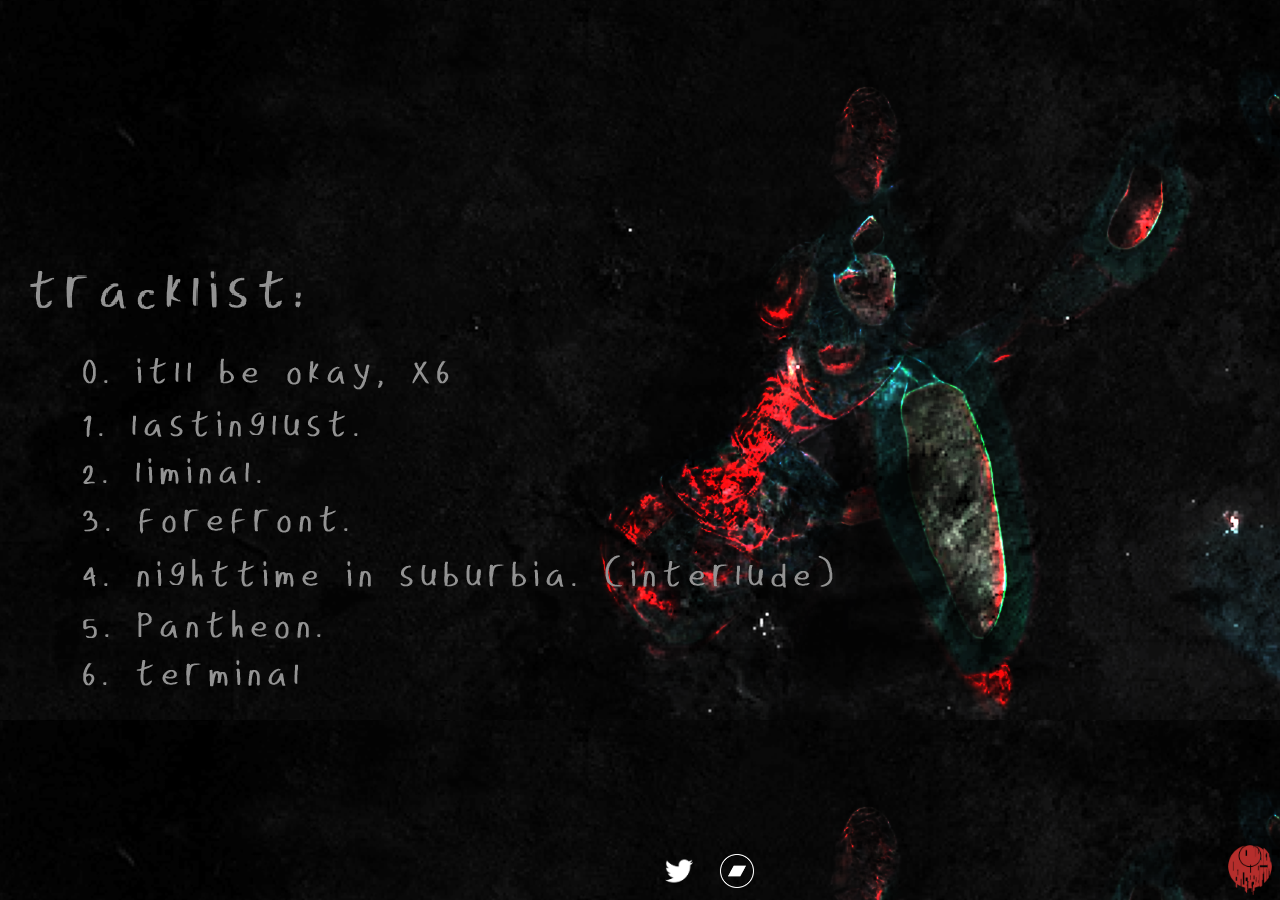
<file: index.html>
<!DOCTYPE html>
<html>
<head>
  <link href="./style.css" type="text/css" rel="stylesheet">
  <title>it'll be okay x6</title>
  <meta content="it'll be okay x6 (stems)" property="og:title">
  <meta content="https://itllbeokayx6.github.io" property="og:url">
  <meta property="og:type" content="website">
  <meta content="#ba1e1f" data-react-helmet="true" name="theme-color">
</head>
<body>
  <div id="mainBackground">
    <div id="middleScreen">
      <div id="header">
        <a target="_blank" href="https://drive.google.com/drive/folders/1lpOIEraEw4B-jjDdMroK1a7d6sa1eKTo?usp=sharing">
          <img id="tracklist" src="./assets/text/tracklist.png"></img> <!-- header -->
        </a>
      </div>
      <br> <!-- space -->
      <div id="songlist">
        <div>
          <a target="_blank" href="https://drive.google.com/drive/folders/17gJEFwXboZP-fIZjvs8nn2LSvnZsPOXo?usp=sharing">
            <img id="song" src="./assets/text/itllbeokayx6.png"></img> <!-- x6 -->
          </a>
        </div>
        <div>
          <a target="_blank" href="https://drive.google.com/drive/folders/1H8RxULn43X79-I_sPCsF4083NaUL2MGI?usp=sharing">
            <img id="song" src="./assets/text/lastinglust.png"></img> <!-- lasting -->
          </a>
        </div>
        <div>
          <a target="_blank" href="https://drive.google.com/drive/folders/1uQntwZzCaOGqaaQS0omPjJ6LC6_J9vMd?usp=sharing">
            <img id="song" src="./assets/text/liminal.png"></img> <!-- liminal -->
          </a>
        </div>
        <div>
          <a target="_blank" href="https://drive.google.com/drive/folders/1UtBQ6q6fjbsXjHcwzQztWskgAVCw8jxI?usp=sharing">
            <img id="song" src="./assets/text/forefront.png"></img> <!-- forefront -->
          </a>
        </div>
        <div>
          <a target="_blank" href="https://drive.google.com/drive/folders/1A419otRMHoOAGSP7Kop-WDXGqHPARY1i?usp=sharing">
            <img id="song" src="./assets/text/nighttime.png"></img> <!-- nighttime -->
          </a>
        </div>
        <div>
          <a target="_blank" href="https://drive.google.com/drive/folders/1Uyk5dNYbOZbD9-vIhmKkDiyzB9v3gNue?usp=sharing">
            <img id="song" src="./assets/text/pantheon.png"></img> <!-- pantheon -->
          </a>
        </div>
        <div>
          <a target="_blank" href="https://drive.google.com/drive/folders/1-nmvquLfPIroLQEDBPxIoez4ukEXZ9mx?usp=sharing">
            <img id="song" src="./assets/text/terminal.png"></img> <!-- terminal -->
          </a>
        </div>
      </div>
    </div>
    <div id="bottomMiddleButtons">
      <ul class="buttons">
        <a target="_blank" href = "https://twitter.com/flexiilive">
          <img src="./assets/buttons/twitter.png" type='image/png' style="width:60%; height:60%;"></img>
        </a>
        <a target="_blank" href = "https://flexii.bandcamp.com/">
          <img src="./assets/buttons/bandcamp.png" type='image/png' style="width:70%; height:70%;"></img>
        </a>
    </div>
    <div>
      <a target="_blank" href="https://opcivy.github.io" class="bottomRightButtons">
        <img src="./assets/ivy.png"></img>
      </a>
    </div>
  </div>
</body>
</file>
<file: style.css>
#middleScreen {
  position: fixed;
  top: 30%;
}

body {
  background-image: url("./assets/bg.png");
  background-size: cover;
}

#header {
  position: fixed;
  width: 3em;
  height: 3em;
  left: 30px;
}

img #song {
  width: 60%;
  height: 60%;
}

#songlist {
  margin-top: 70px;
  margin-left: 75px;
}

#song {
  margin-bottom: 17px;
}

#bottomMiddleButtons {
  position: fixed;
  bottom: 5px;
  left:50%;
}

.buttons {
  margin-left: -25px;
}

.buttons a {
  display: flex;
  float: left;
  align-items: center;
  justify-content: center;
  border-radius: 100%;
  margin-right: 10px;
  width: 3em;
  height: 3em;
}

.buttons a:hover {
  transition-duration: 95ms;
  box-shadow: 0 0 10px #ffffff;
}

.bottomRightButtons img {
  position: absolute;
  width: 50px;
  height: 50px;
  bottom: 5px;
  right: 5px;
}

.bottomRightButtons img:hover {
  width: 75px;
  height: 75px;
  transition-duration: 95ms;
  transition-property: width, height;
}
</file>
